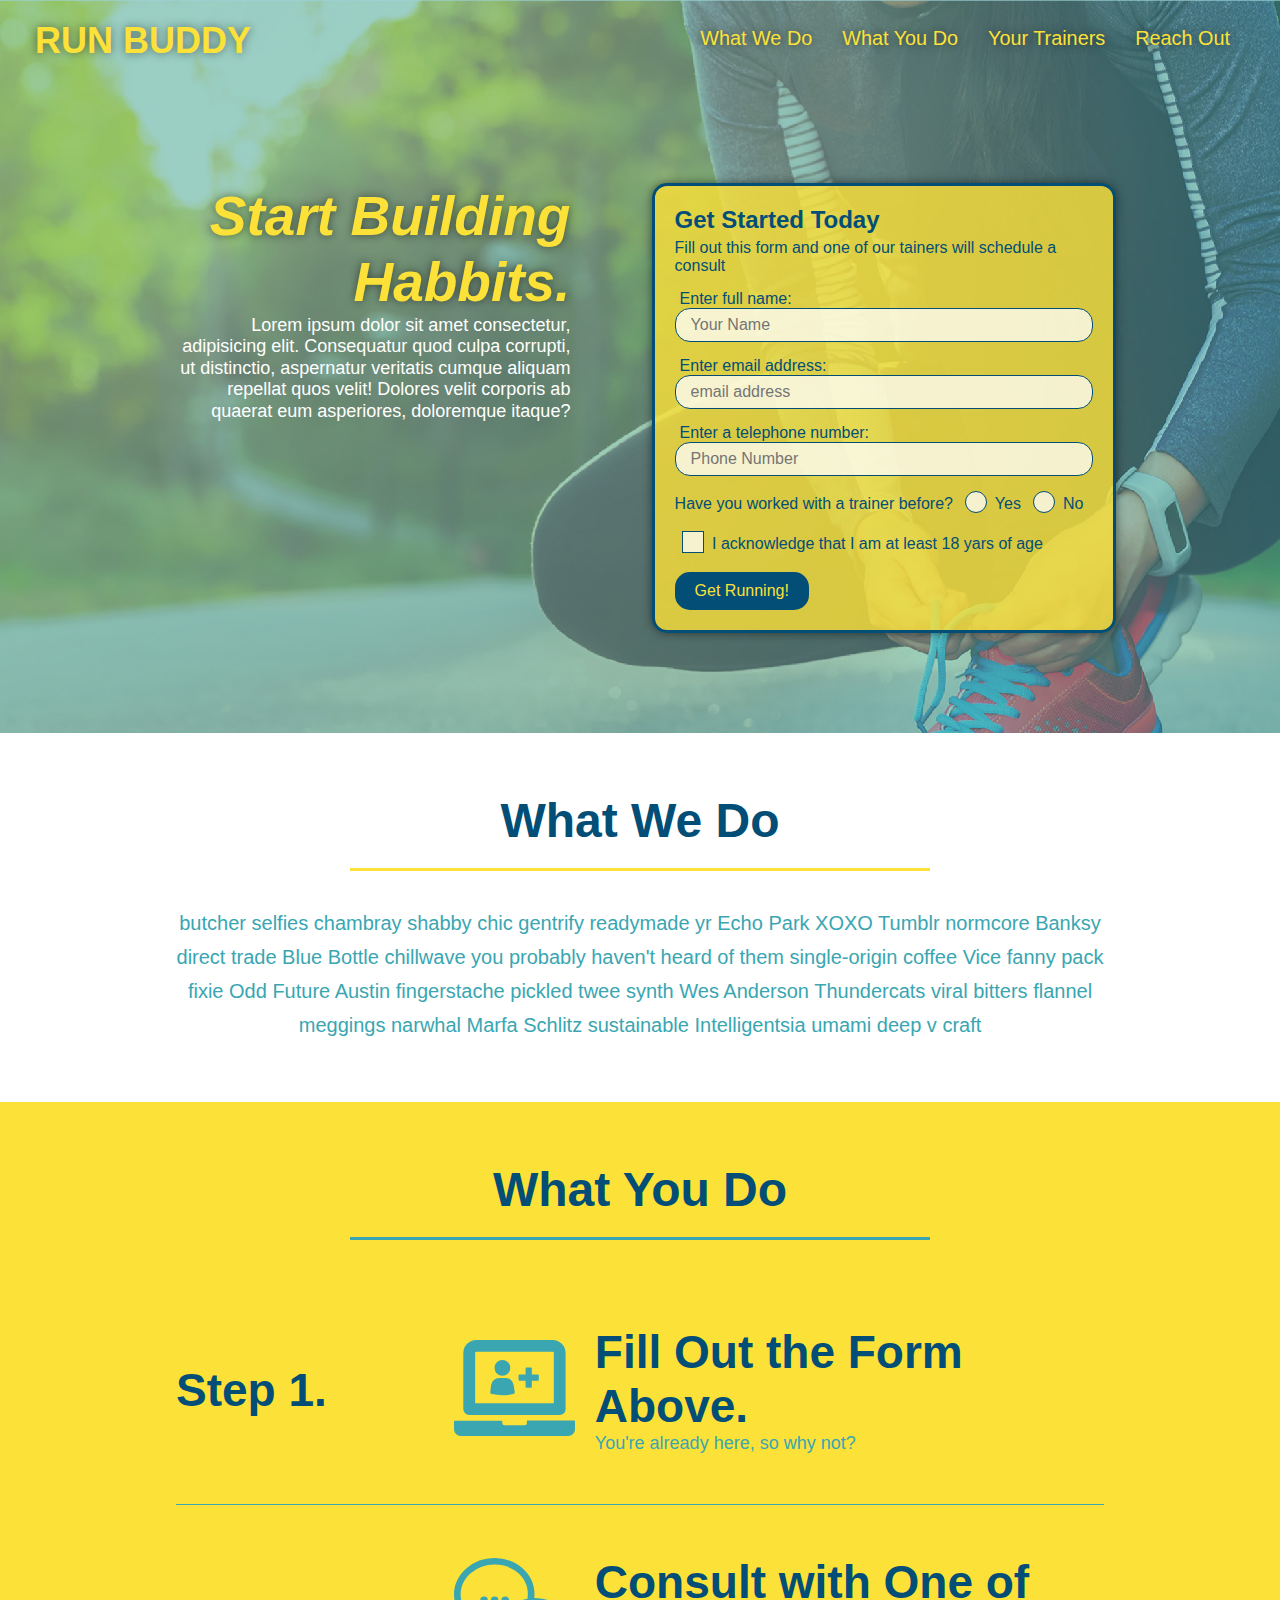
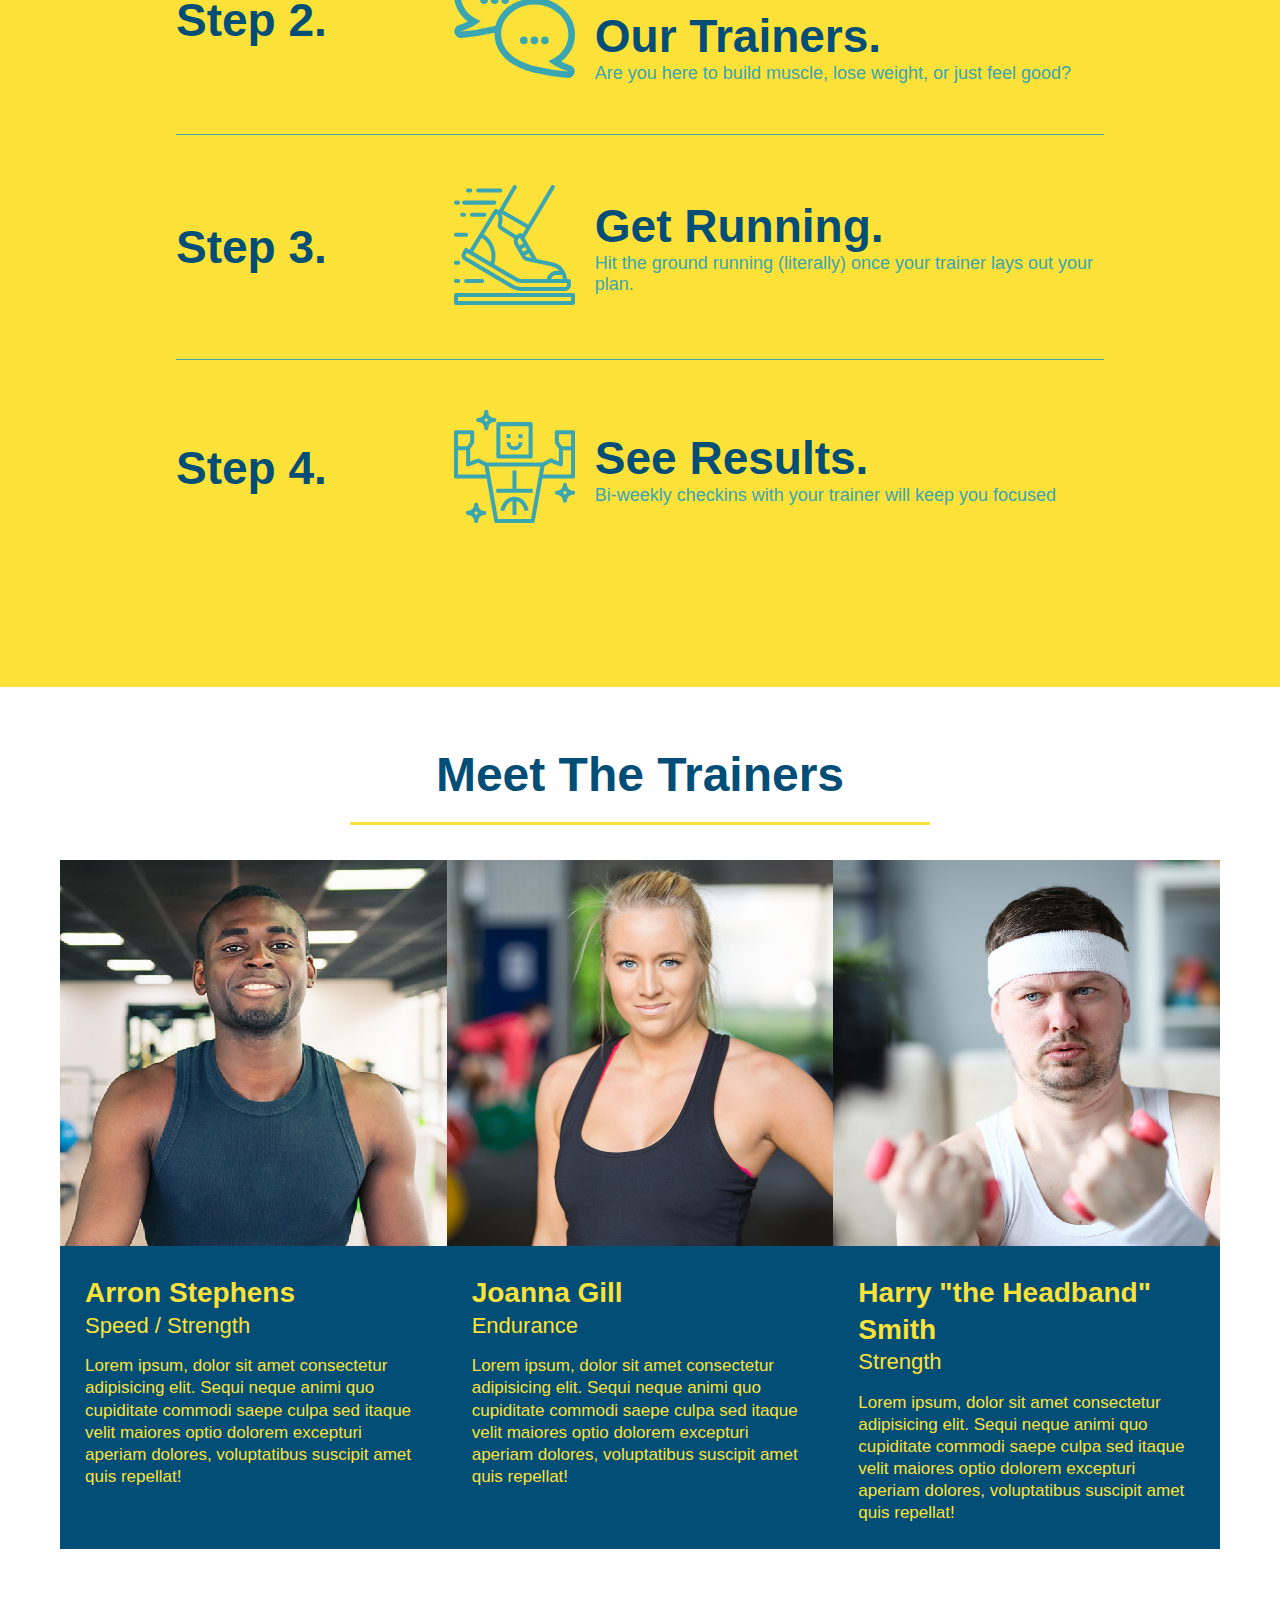
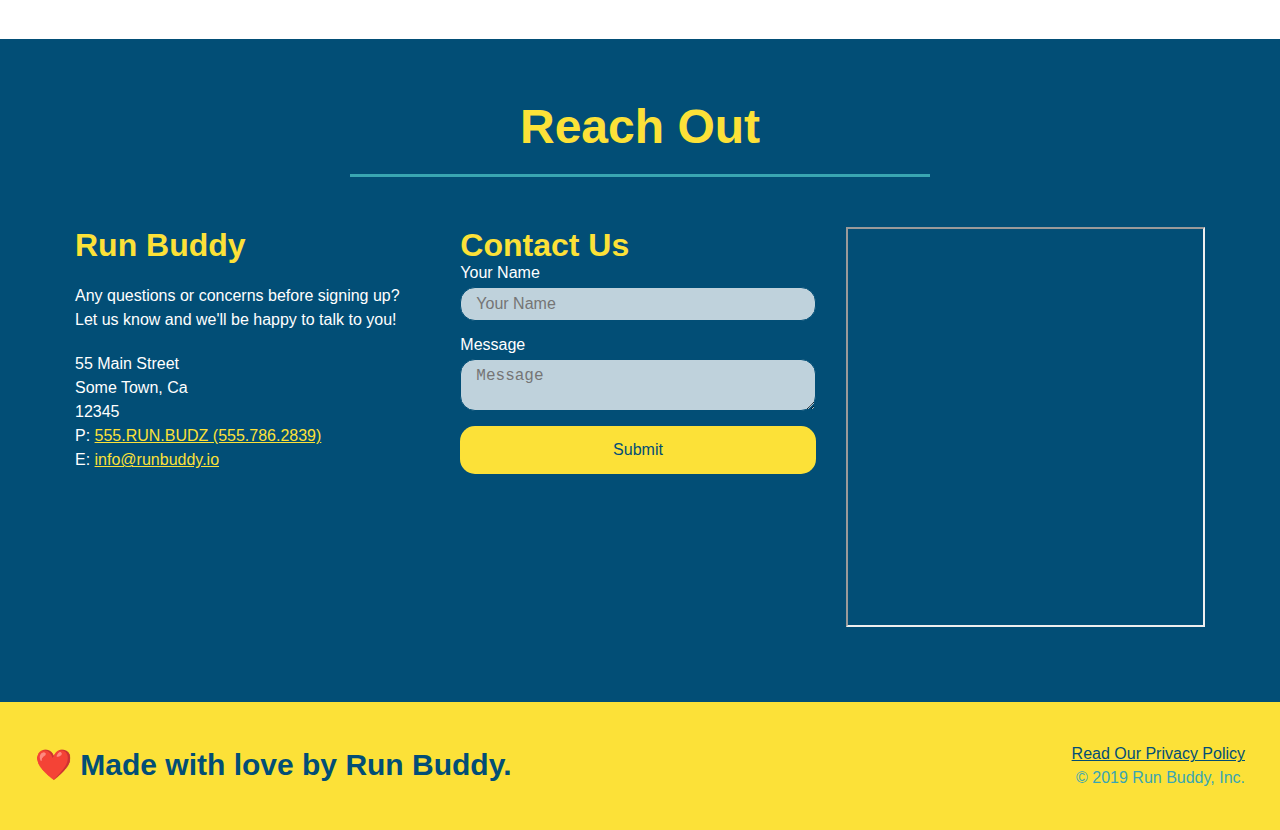
<file: index.html>
<!DOCTYPE html>
<html lang="en">
 
  <head>
    <meta name="viewport" content="width=device-width, initial-scale=1.0" />
    <meta charset="UTF-8" />
    <title>Run Buddy</title>
    <link rel="stylesheet" href="./assets/css/style.css" />
  </head>

  <body>
     <!--Navigation-->
     <header>
      <h1>RUN BUDDY</h1>
      <nav>
        <!-- Unordered list element -->
        <ul>
          <!-- List item element-->
          <li>
            <!-- Anchor element -->
            <a href="#what-we-do">What We Do</a>
          </li>
          <li>
            <a href="#what-you-do">What You Do</a>
          </li>
          <li>
            <a href="#your-trainers">Your Trainers</a>
          </li>
          <li>
            <a href="#reach-out">Reach Out</a>
          </li>
        </ul>
      </nav>
     </header>

    <!--Hero/jumbotorn-->
  <section class="hero">
<div class="hero-cta">
  <div class="flex-row">
      <h2>Start Building Habbits.</h2>
  </div>
  <p>
    Lorem ipsum dolor sit amet consectetur, adipisicing elit. 
    Consequatur quod culpa corrupti, ut distinctio, aspernatur veritatis
     cumque aliquam repellat quos velit! Dolores velit corporis ab quaerat eum asperiores, doloremque itaque?
  </p>
</div>

      <div class="hero-form">
         <h3>Get Started Today</h3>
         <p>Fill out this form and one of our tainers will schedule a consult</p>
         <form>
            <label for="name">Enter full name:</label>
            <input class="form-input" type="text" placeholder="Your Name" name="name" id="name" />
            <label for="email">Enter email address:</label>
            <input class="form-input"type="email" placeholder="email address" name="email" id="email" />
            <label for="Phone">Enter a telephone number:</label>
            <input class="form-input" type="tel" placeholder="Phone Number" name="phone" id="phone" />
            <p>
            Have you worked with a trainer before?
              <span class="radio-wrapper">
              <input type="radio" name="trainer-confirm" id= "trainer-yes">
              <label for="trainer-yes"> Yes</label>
            </span>
            <span class="radio-wrapper">
              <input type="radio" name="trainer-confirm" id="trainer-no">
              <label for="trainer-no"> No</label>
            </span>
            </p>
            <p>
              <span class="checkbox-wrapper">
                <input type="checkbox" name="age-confirm" id= "checkbox"> 
               <label for="checkbox">
                  I acknowledge that I am at least 18 yars of age
               </label> 
              </span>
            </p>
            <button type="submit">Get Running!</button>
          </form>
      </div>
    </section>

    <!--What We Do-->
    <section id="what-we-do" class="intro">
      <div class="flex-row">
      <h2 class="section-title primary-border">What We Do</h2>
      </div>
      <div class="flex-row">
        <p>
          butcher selfies chambray shabby chic gentrify readymade yr Echo Park XOXO Tumblr normcore Banksy direct trade Blue Bottle chillwave you probably haven't heard of them single-origin coffee Vice fanny pack fixie Odd Future Austin fingerstache pickled twee synth Wes Anderson Thundercats viral bitters flannel meggings narwhal Marfa Schlitz sustainable Intelligentsia umami deep v craft
        </p>
        </div>
    </section>

    <!-- "what you do" section -->
    <section id="what-you-do" class="steps">
      <div class="flex-row">
      <h2 class="section-title secondary-border">What You Do</h2>
      </div>
        <div class="step">
         <h3> Step 1.</h3>
        <div class="step-info">
          <div class="step-img">
            <img src="./assets/images/step-1.svg" alt="">
          </div>
          <div class="step-text">
              <h3>Fill Out the Form Above.</h3>
              <p>You're already here, so why not?</p>
          </div>
        </div>
        </div>
       
      
        <div class="step">
         <h3>Step 2.</h3>
         <div class="step-info">
          <div class="step-img">
           <img src="./assets/images/step-2.svg" alt="">
          </div>
          <div class="step-text">
           <h3>Consult with One of Our Trainers.</h3>
           <p>Are you here to build muscle, lose weight, or just feel good?</p>
          </div>
          </div>
        </div>
      
        <div class="step">
         <h3>Step 3.</h3>
         <div class="step-info">
          <div class="step-img">
           <img src="./assets/images/step-3.svg" alt="">
         </div>
         <div class="step-text">
           <h3> Get Running.</h3>
           <p>Hit the ground running (literally) once your trainer lays out your plan.</p>
         </div>
         </div>
        </div>
      
        <div class="step">
          <h3>Step 4.</h3>
          <div class="step-info">
            <div class="step-img">
          <img src="./assets/images/step-4.svg" alt="">
          </div>
          <div class="step-text">
          <h3><span>See Results.</span></h3>
          <p>Bi-weekly checkins with your trainer will keep you focused</p>
          </div>
          </div>
        </div>
    </section>

    <!-- "meet the trainers" section -->
    <section id="your-trainers">
      <div class="flex-row">
      <h2 class="section-title primary-border">Meet The Trainers</h2>
      </div>
      <div class="trainers">
      <article class="trainer">
        <img src="./assets/images/trainer-1.jpg" alt="Arron Stephens in his workout clothes, ready to pump iron" />
        <div class="trainer-bio">
          <h3 class="trainer-name">Arron Stephens</h3>
          <h4 class="trainer-role">Speed / Strength</h4>
          <p>
            Lorem ipsum, dolor sit amet consectetur adipisicing elit. Sequi neque animi quo cupiditate commodi saepe culpa sed
            itaque velit maiores optio dolorem excepturi aperiam dolores, voluptatibus suscipit amet quis repellat!
          </p>
        </div>
      </article>
                  <!-- second trainer bio -->
        <article class="trainer">
          <img src="./assets/images/trainer-2.jpg" alt="Joanna Gill cooling off after a workout" />
          <div class="trainer-bio">
            <h3 class="trainer-name">Joanna Gill</h3>
            <h4 class="trainer-role">Endurance</h4>
            <p>
              Lorem ipsum, dolor sit amet consectetur adipisicing elit. Sequi neque animi quo cupiditate commodi saepe culpa sed
              itaque velit maiores optio dolorem excepturi aperiam dolores, voluptatibus suscipit amet quis repellat!
            </p>
          </div>
        </article>

        <!-- third trainer bio -->
        <article class="trainer">
          <img src="./assets/images/trainer-3.jpg" alt="Harry Smith wearing a headband and lifting comically small pink weights" />
          <div class="trainer-bio">
            <h3 class="trainer-name">Harry "the Headband" Smith</h3>
            <h4 class="trainer-role">Strength</h4>
            <p>
              Lorem ipsum, dolor sit amet consectetur adipisicing elit. Sequi neque animi quo cupiditate commodi saepe culpa sed
              itaque velit maiores optio dolorem excepturi aperiam dolores, voluptatibus suscipit amet quis repellat!
            </p>
          </div>
        </article>
        </div>
    </section>



    <!-- "reach out" section -->
    <section id="reach-out" class="contact">
      <div class="flex-row">
      <h2 class="section-title secondary-border">Reach Out</h2>
      </div>
      <div class="contact-info">
        <div>
          <h3>Run Buddy</h3>
          <p>
            Any questions or concerns before signing up?
            <br />
            Let us know and we'll be happy to talk to you!
          </p>
      
          <address>
            55 Main Street <br />
            Some Town, Ca <br />
            12345 <br />
            P: <a href="tel:555.786.2839">555.RUN.BUDZ (555.786.2839)</a><br />
            E: <a href="mailto://info@runbuddy.io">info@runbuddy.io</a>
          </address>
      
        </div>
      
        <div class="contact-form">
          <h3>Contact Us</h3>
          <form>
            <label for="contact-name">Your Name</label>
            <input type="text" id="contact-name" placeholder="Your Name" />
      
            <label for="contact-message">Message</label>
            <textarea id="contact-message" placeholder="Message"></textarea>
      
            <button type="submit">Submit</button>
          </form>
        </div>
        
        <iframe src="https://www.google.com/maps/embed?pb=!1m18!1m12!1m3!1d2983.565729694528!2d-73.0017430841904!3d41.60027667924516!2m3!1f0!2f0!3f0!3m2!1i1024!2i768!4f13.1!3m3!1m2!1s0x89e7bf4e08eba1c5%3A0x97b1a8ffb382a774!2s12%20Ivy%20Ln%2C%20Wolcott%2C%20CT%2006716!5e0!3m2!1sen!2sus!4v1621275200777!5m2!1sen!2sus" >
        </iframe>
      </div>
    </section>

    <!-- footer -->
    <footer>  
      <div class="flex-row">   
      <h2>❤️ Made with love by Run Buddy.</h2>
      </div>
      <div>
        <a href="./privacy-policy.html">Read Our Privacy Policy</a><br />
        &copy; 2019 Run Buddy, Inc.
      </div>
    </footer>
  </body>
</html>
</file>
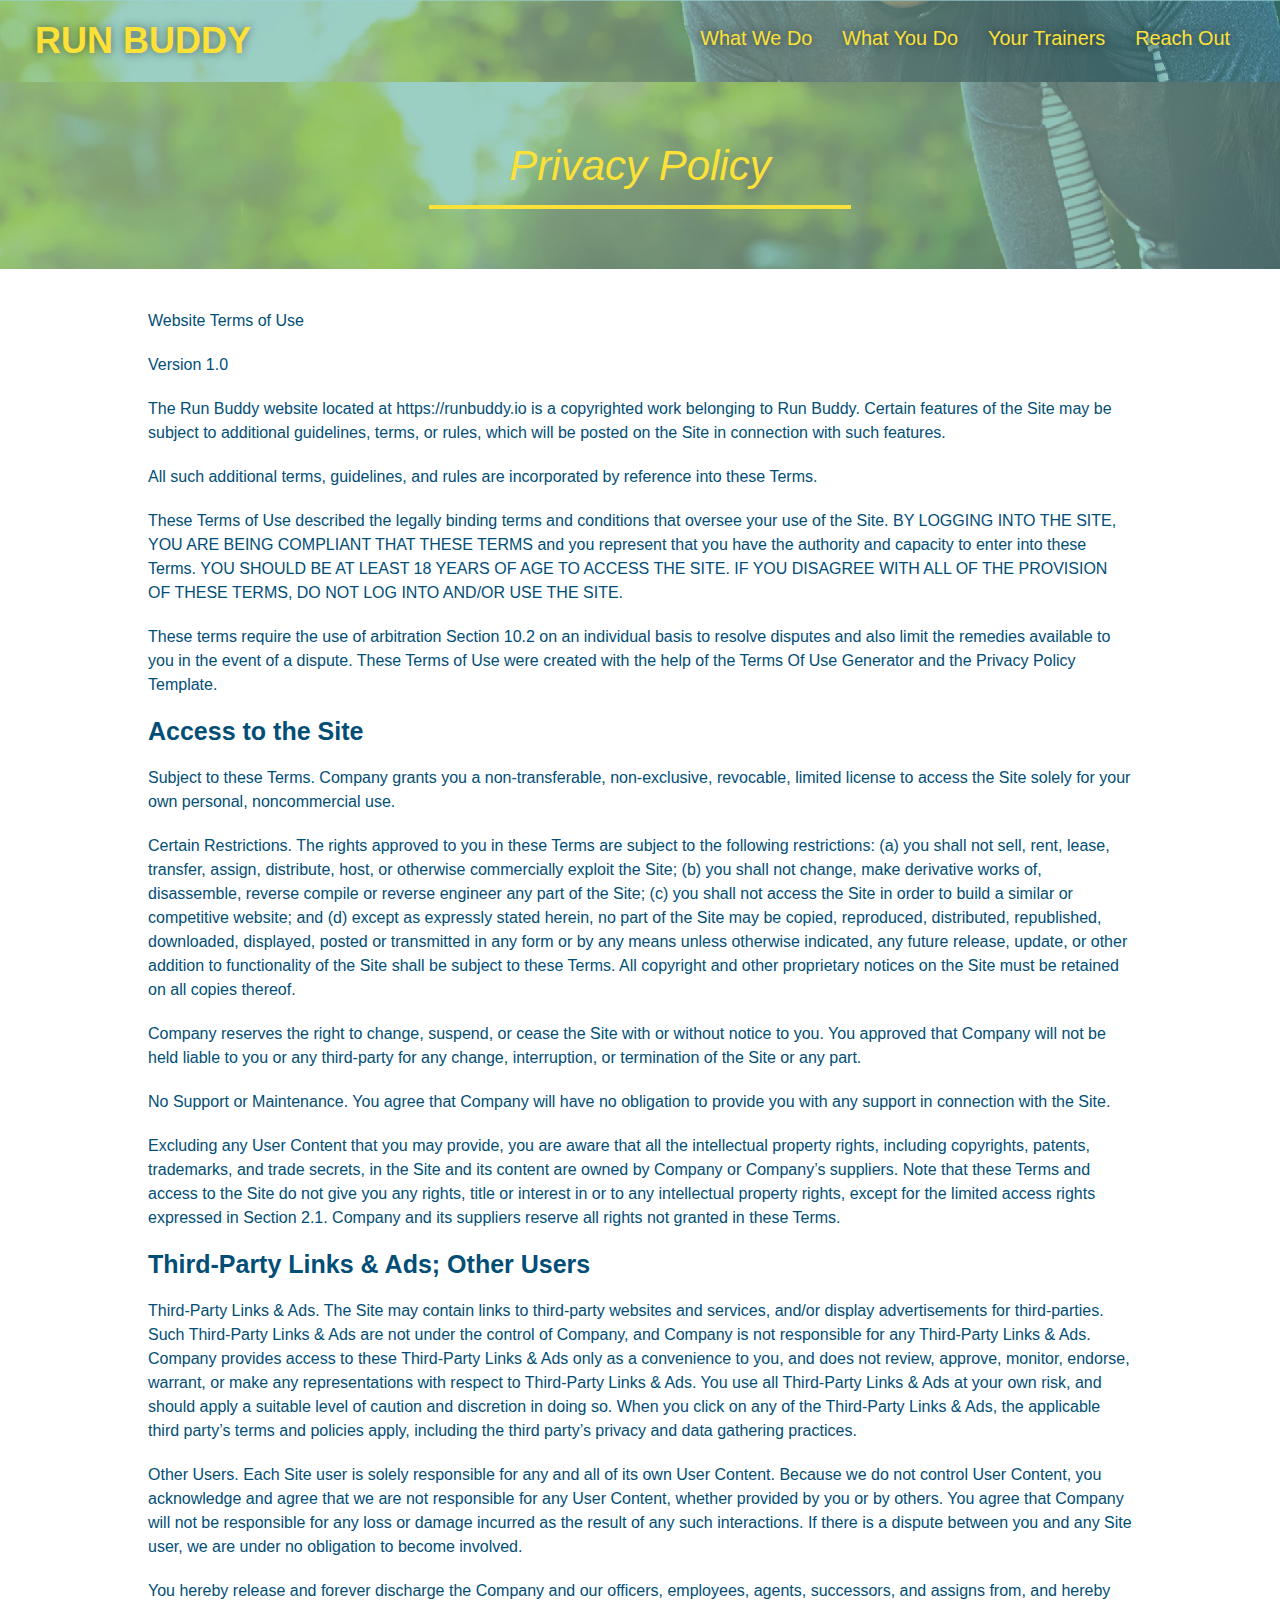
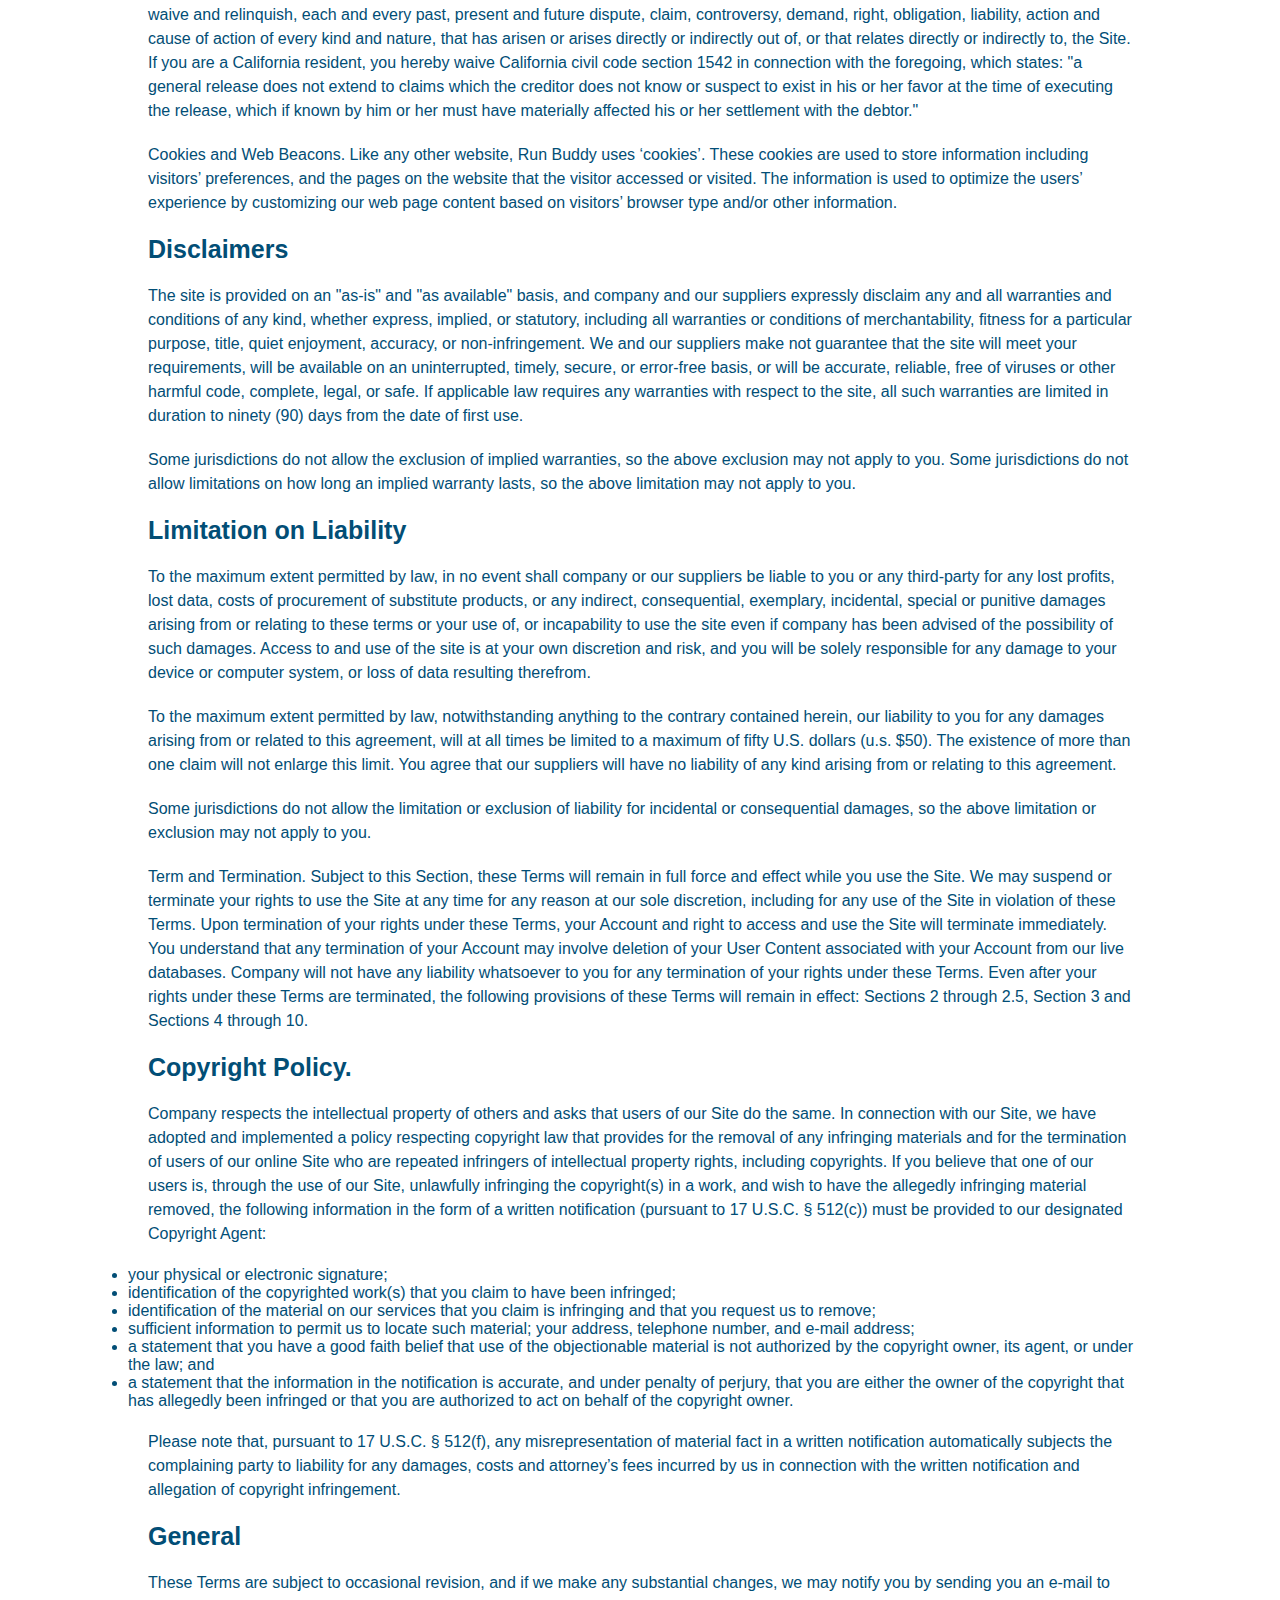
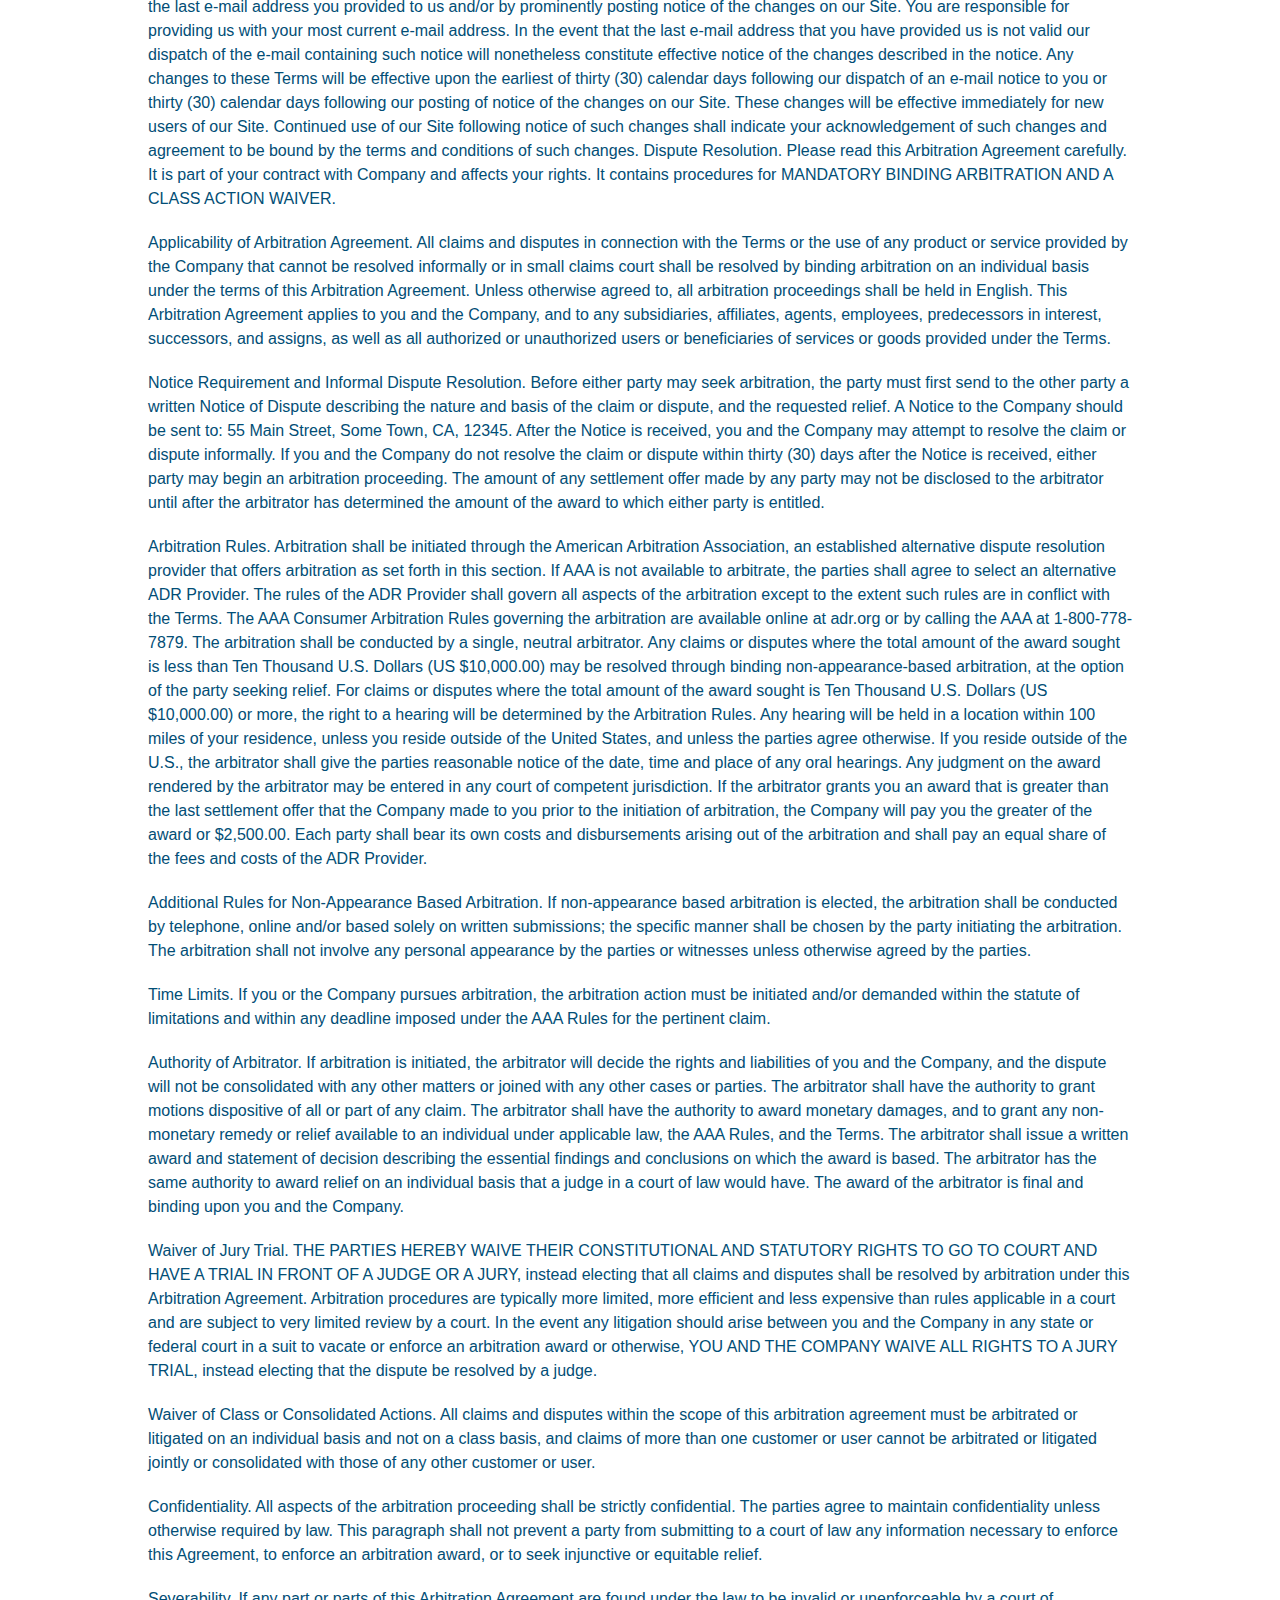
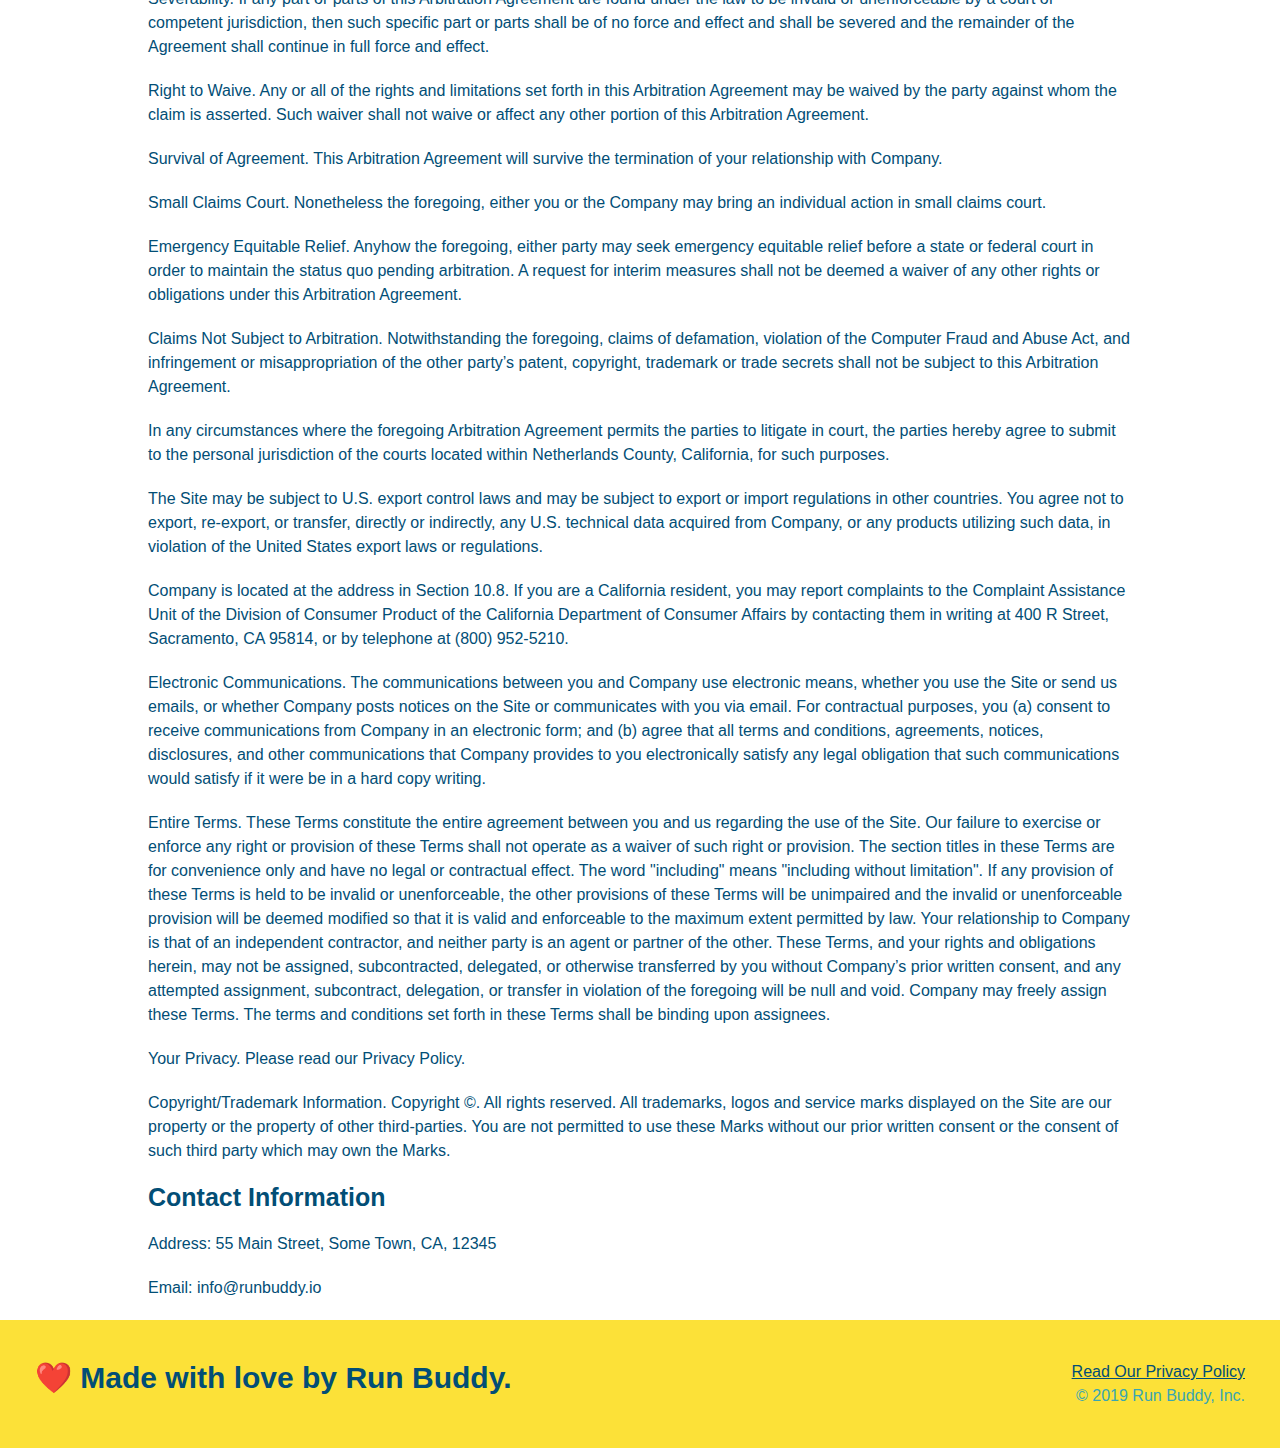
<file: privacy-policy.html>
<html lang="en">
<head>
  <meta name="viewport" content="width=device-width, initial-scale=1.0" />
    <meta charset="UTF-8">
    <title>Privacy Policy - Run Buddy</title>
    <link rel="stylesheet" href="./assets/css/style.css">
    <link rel="stylesheet" href="./assets/css/secondary-styles.css">
</head>
<body>  
    <header>
        <a href="./index.html"><h1>RUN BUDDY</h1></a>
        <nav>
          <ul>
            <li>
              <a href="./index.html#what-we-do">What We Do</a>
            </li>
            <li>
              <a href="./index.html#what-you-do">What You Do</a>
            </li>
            <li>
              <a href="index.html#your-trainers">Your Trainers</a>
            </li>
            <li>
              <a href="index.html#reach-out">Reach Out</a>
            </li>
          </ul>
        </nav>
    </header>
       <!--Hero Section-->
    <section class="hero">
        <h2 class="page-title">Privacy Policy</h2>  

    </section>
    <!--Hero End-->
    <article class="secondary-content">

       <p>
        Website Terms of Use
      </p>

      <p>
        Version 1.0
      </p>

      <p>
        The Run Buddy website located at https://runbuddy.io is a copyrighted work belonging to Run Buddy. Certain
        features of the Site may be subject to additional guidelines, terms, or rules, which will be posted on the Site
        in connection with such features.
      </p>

      <p>
        All such additional terms, guidelines, and rules are incorporated by reference into these Terms.
      </p>

      <p>
        These Terms of Use described the legally binding terms and conditions that oversee your use of the Site. BY
        LOGGING INTO THE SITE, YOU ARE BEING COMPLIANT THAT THESE TERMS and you represent that you have the authority
        and capacity to enter into these Terms. YOU SHOULD BE AT LEAST 18 YEARS OF AGE TO ACCESS THE SITE. IF YOU
        DISAGREE WITH ALL OF THE PROVISION OF THESE TERMS, DO NOT LOG INTO AND/OR USE THE SITE.
      </p>

      <p>
        These terms require the use of arbitration Section 10.2 on an individual basis to resolve disputes and also
        limit the remedies available to you in the event of a dispute. These Terms of Use were created with the help of
        the Terms Of Use Generator and the Privacy Policy Template.
      </p>

      <h3>
        Access to the Site
      </h3>

      <p>
        Subject to these Terms. Company grants you a non-transferable, non-exclusive, revocable, limited license to
        access the Site solely for your own personal, noncommercial use.
      </p>

      <p>
        Certain Restrictions. The rights approved to you in these Terms are subject to the following restrictions: (a)
        you shall not sell, rent, lease, transfer, assign, distribute, host, or otherwise commercially exploit the Site;
        (b) you shall not change, make derivative works of, disassemble, reverse compile or reverse engineer any part of
        the Site; (c) you shall not access the Site in order to build a similar or competitive website; and (d) except
        as expressly stated herein, no part of the Site may be copied, reproduced, distributed, republished, downloaded,
        displayed, posted or transmitted in any form or by any means unless otherwise indicated, any future release,
        update, or other addition to functionality of the Site shall be subject to these Terms. All copyright and other
        proprietary notices on the Site must be retained on all copies thereof.
      </p>

      <p>
        Company reserves the right to change, suspend, or cease the Site with or without notice to you. You approved
        that Company will not be held liable to you or any third-party for any change, interruption, or termination of
        the Site or any part.
      </p>

      <p>
        No Support or Maintenance. You agree that Company will have no obligation to provide you with any support in
        connection with the Site.
      </p>

      <p>
        Excluding any User Content that you may provide, you are aware that all the intellectual property rights,
        including copyrights, patents, trademarks, and trade secrets, in the Site and its content are owned by Company
        or Company’s suppliers. Note that these Terms and access to the Site do not give you any rights, title or
        interest in or to any intellectual property rights, except for the limited access rights expressed in Section
        2.1. Company and its suppliers reserve all rights not granted in these Terms.
      </p>

      <h3>
        Third-Party Links & Ads; Other Users
      </h3>

      <p>
        Third-Party Links & Ads. The Site may contain links to third-party websites and services, and/or display
        advertisements for third-parties. Such Third-Party Links & Ads are not under the control of Company, and Company
        is not responsible for any Third-Party Links & Ads. Company provides access to these Third-Party Links & Ads
        only as a convenience to you, and does not review, approve, monitor, endorse, warrant, or make any
        representations with respect to Third-Party Links & Ads. You use all Third-Party Links & Ads at your own risk,
        and should apply a suitable level of caution and discretion in doing so. When you click on any of the
        Third-Party Links & Ads, the applicable third party’s terms and policies apply, including the third party’s
        privacy and data gathering practices.
      </p>

      <p>
        Other Users. Each Site user is solely responsible for any and all of its own User Content. Because we do not
        control User Content, you acknowledge and agree that we are not responsible for any User Content, whether
        provided by you or by others. You agree that Company will not be responsible for any loss or damage incurred as
        the result of any such interactions. If there is a dispute between you and any Site user, we are under no
        obligation to become involved.
      </p>

      <p>
        You hereby release and forever discharge the Company and our officers, employees, agents, successors, and
        assigns from, and hereby waive and relinquish, each and every past, present and future dispute, claim,
        controversy, demand, right, obligation, liability, action and cause of action of every kind and nature, that has
        arisen or arises directly or indirectly out of, or that relates directly or indirectly to, the Site. If you are
        a California resident, you hereby waive California civil code section 1542 in connection with the foregoing,
        which states: "a general release does not extend to claims which the creditor does not know or suspect to exist
        in his or her favor at the time of executing the release, which if known by him or her must have materially
        affected his or her settlement with the debtor."
      </p>

      <p>
        Cookies and Web Beacons. Like any other website, Run Buddy uses ‘cookies’. These cookies are used to store
        information including visitors’ preferences, and the pages on the website that the visitor accessed or visited.
        The information is used to optimize the users’ experience by customizing our web page content based on visitors’
        browser type and/or other information.
      </p>

      <h3>
        Disclaimers
      </h3>

      <p>
        The site is provided on an "as-is" and "as available" basis, and company and our suppliers expressly disclaim
        any and all warranties and conditions of any kind, whether express, implied, or statutory, including all
        warranties or conditions of merchantability, fitness for a particular purpose, title, quiet enjoyment, accuracy,
        or non-infringement. We and our suppliers make not guarantee that the site will meet your requirements, will be
        available on an uninterrupted, timely, secure, or error-free basis, or will be accurate, reliable, free of
        viruses or other harmful code, complete, legal, or safe. If applicable law requires any warranties with respect
        to the site, all such warranties are limited in duration to ninety (90) days from the date of first use.
      </p>

      <p>
        Some jurisdictions do not allow the exclusion of implied warranties, so the above exclusion may not apply to
        you. Some jurisdictions do not allow limitations on how long an implied warranty lasts, so the above limitation
        may not apply to you.
      </p>

      <h3>
        Limitation on Liability
      </h3>

      <p>
        To the maximum extent permitted by law, in no event shall company or our suppliers be liable to you or any
        third-party for any lost profits, lost data, costs of procurement of substitute products, or any indirect,
        consequential, exemplary, incidental, special or punitive damages arising from or relating to these terms or
        your use of, or incapability to use the site even if company has been advised of the possibility of such
        damages. Access to and use of the site is at your own discretion and risk, and you will be solely responsible
        for any damage to your device or computer system, or loss of data resulting therefrom.
      </p>

      <p>
        To the maximum extent permitted by law, notwithstanding anything to the contrary contained herein, our liability
        to you for any damages arising from or related to this agreement, will at all times be limited to a maximum of
        fifty U.S. dollars (u.s. $50). The existence of more than one claim will not enlarge this limit. You agree that
        our suppliers will have no liability of any kind arising from or relating to this agreement.
      </p>

      <p>
        Some jurisdictions do not allow the limitation or exclusion of liability for incidental or consequential
        damages, so the above limitation or exclusion may not apply to you.
      </p>

      <p>
        Term and Termination. Subject to this Section, these Terms will remain in full force and effect while you use
        the Site. We may suspend or terminate your rights to use the Site at any time for any reason at our sole
        discretion, including for any use of the Site in violation of these Terms. Upon termination of your rights under
        these Terms, your Account and right to access and use the Site will terminate immediately. You understand that
        any termination of your Account may involve deletion of your User Content associated with your Account from our
        live databases. Company will not have any liability whatsoever to you for any termination of your rights under
        these Terms. Even after your rights under these Terms are terminated, the following provisions of these Terms
        will remain in effect: Sections 2 through 2.5, Section 3 and Sections 4 through 10.
      </p>

      <h3>
        Copyright Policy.
      </h3>

      <p>
        Company respects the intellectual property of others and asks that users of our Site do the same. In connection
        with our Site, we have adopted and implemented a policy respecting copyright law that provides for the removal
        of any infringing materials and for the termination of users of our online Site who are repeated infringers of
        intellectual property rights, including copyrights. If you believe that one of our users is, through the use of
        our Site, unlawfully infringing the copyright(s) in a work, and wish to have the allegedly infringing material
        removed, the following information in the form of a written notification (pursuant to 17 U.S.C. § 512(c)) must
        be provided to our designated Copyright Agent:
      </p>

      <ul>
        <li>
          your physical or electronic signature;
        </li>
        <li>
          identification of the copyrighted work(s) that you claim to have been infringed;
        </li>
        <li>
          identification of the material on our services that you claim is infringing and that you request us to remove;
        </li>
        <li>
          sufficient information to permit us to locate such material; your address, telephone number, and e-mail
          address;
        </li>
        <li>
          a statement that you have a good faith belief that use of the objectionable material is not authorized by the
          copyright owner, its agent, or under the law; and
        </li>
        <li>
          a statement that the information in the notification is accurate, and under penalty of perjury, that you are
          either the owner of the copyright that has allegedly been infringed or that you are authorized to act on
          behalf of the copyright owner.
        </li>
      </ul>

      <p>
        Please note that, pursuant to 17 U.S.C. § 512(f), any misrepresentation of material fact in a written
        notification automatically subjects the complaining party to liability for any damages, costs and attorney’s
        fees incurred by us in connection with the written notification and allegation of copyright infringement.
      </p>

      <h3>
        General
      </h3>

      <p>
        These Terms are subject to occasional revision, and if we make any substantial changes, we may notify you by
        sending you an e-mail to the last e-mail address you provided to us and/or by prominently posting notice of the
        changes on our Site. You are responsible for providing us with your most current e-mail address. In the event
        that the last e-mail address that you have provided us is not valid our dispatch of the e-mail containing such
        notice will nonetheless constitute effective notice of the changes described in the notice. Any changes to these
        Terms will be effective upon the earliest of thirty (30) calendar days following our dispatch of an e-mail
        notice to you or thirty (30) calendar days following our posting of notice of the changes on our Site. These
        changes will be effective immediately for new users of our Site. Continued use of our Site following notice of
        such changes shall indicate your acknowledgement of such changes and agreement to be bound by the terms and
        conditions of such changes. Dispute Resolution. Please read this Arbitration Agreement carefully. It is part of
        your contract with Company and affects your rights. It contains procedures for MANDATORY BINDING ARBITRATION AND
        A CLASS ACTION WAIVER.
      </p>

      <p>
        Applicability of Arbitration Agreement. All claims and disputes in connection with the Terms or the use of any
        product or service provided by the Company that cannot be resolved informally or in small claims court shall be
        resolved by binding arbitration on an individual basis under the terms of this Arbitration Agreement. Unless
        otherwise agreed to, all arbitration proceedings shall be held in English. This Arbitration Agreement applies to
        you and the Company, and to any subsidiaries, affiliates, agents, employees, predecessors in interest,
        successors, and assigns, as well as all authorized or unauthorized users or beneficiaries of services or goods
        provided under the Terms.
      </p>

      <p>
        Notice Requirement and Informal Dispute Resolution. Before either party may seek arbitration, the party must
        first send to the other party a written Notice of Dispute describing the nature and basis of the claim or
        dispute, and the requested relief. A Notice to the Company should be sent to: 55 Main Street, Some Town, CA,
        12345. After the Notice is received, you and the Company may attempt to resolve the claim or dispute informally.
        If you and the Company do not resolve the claim or dispute within thirty (30) days after the Notice is received,
        either party may begin an arbitration proceeding. The amount of any settlement offer made by any party may not
        be disclosed to the arbitrator until after the arbitrator has determined the amount of the award to which either
        party is entitled.
      </p>

      <p>
        Arbitration Rules. Arbitration shall be initiated through the American Arbitration Association, an established
        alternative dispute resolution provider that offers arbitration as set forth in this section. If AAA is not
        available to arbitrate, the parties shall agree to select an alternative ADR Provider. The rules of the ADR
        Provider shall govern all aspects of the arbitration except to the extent such rules are in conflict with the
        Terms. The AAA Consumer Arbitration Rules governing the arbitration are available online at adr.org or by
        calling the AAA at 1-800-778-7879. The arbitration shall be conducted by a single, neutral arbitrator. Any
        claims or disputes where the total amount of the award sought is less than Ten Thousand U.S. Dollars (US
        $10,000.00) may be resolved through binding non-appearance-based arbitration, at the option of the party seeking
        relief. For claims or disputes where the total amount of the award sought is Ten Thousand U.S. Dollars (US
        $10,000.00) or more, the right to a hearing will be determined by the Arbitration Rules. Any hearing will be
        held in a location within 100 miles of your residence, unless you reside outside of the United States, and
        unless the parties agree otherwise. If you reside outside of the U.S., the arbitrator shall give the parties
        reasonable notice of the date, time and place of any oral hearings. Any judgment on the award rendered by the
        arbitrator may be entered in any court of competent jurisdiction. If the arbitrator grants you an award that is
        greater than the last settlement offer that the Company made to you prior to the initiation of arbitration, the
        Company will pay you the greater of the award or $2,500.00. Each party shall bear its own costs and
        disbursements arising out of the arbitration and shall pay an equal share of the fees and costs of the ADR
        Provider.
      </p>

      <p>
        Additional Rules for Non-Appearance Based Arbitration. If non-appearance based arbitration is elected, the
        arbitration shall be conducted by telephone, online and/or based solely on written submissions; the specific
        manner shall be chosen by the party initiating the arbitration. The arbitration shall not involve any personal
        appearance by the parties or witnesses unless otherwise agreed by the parties.
      </p>

      <p>
        Time Limits. If you or the Company pursues arbitration, the arbitration action must be initiated and/or demanded
        within the statute of limitations and within any deadline imposed under the AAA Rules for the pertinent claim.
      </p>

      <p>
        Authority of Arbitrator. If arbitration is initiated, the arbitrator will decide the rights and liabilities of
        you and the Company, and the dispute will not be consolidated with any other matters or joined with any other
        cases or parties. The arbitrator shall have the authority to grant motions dispositive of all or part of any
        claim. The arbitrator shall have the authority to award monetary damages, and to grant any non-monetary remedy
        or relief available to an individual under applicable law, the AAA Rules, and the Terms. The arbitrator shall
        issue a written award and statement of decision describing the essential findings and conclusions on which the
        award is based. The arbitrator has the same authority to award relief on an individual basis that a judge in a
        court of law would have. The award of the arbitrator is final and binding upon you and the Company.
      </p>

      <p>
        Waiver of Jury Trial. THE PARTIES HEREBY WAIVE THEIR CONSTITUTIONAL AND STATUTORY RIGHTS TO GO TO COURT AND HAVE
        A TRIAL IN FRONT OF A JUDGE OR A JURY, instead electing that all claims and disputes shall be resolved by
        arbitration under this Arbitration Agreement. Arbitration procedures are typically more limited, more efficient
        and less expensive than rules applicable in a court and are subject to very limited review by a court. In the
        event any litigation should arise between you and the Company in any state or federal court in a suit to vacate
        or enforce an arbitration award or otherwise, YOU AND THE COMPANY WAIVE ALL RIGHTS TO A JURY TRIAL, instead
        electing that the dispute be resolved by a judge.
      </p>

      <p>
        Waiver of Class or Consolidated Actions. All claims and disputes within the scope of this arbitration agreement
        must be arbitrated or litigated on an individual basis and not on a class basis, and claims of more than one
        customer or user cannot be arbitrated or litigated jointly or consolidated with those of any other customer or
        user.
      </p>

      <p>
        Confidentiality. All aspects of the arbitration proceeding shall be strictly confidential. The parties agree to
        maintain confidentiality unless otherwise required by law. This paragraph shall not prevent a party from
        submitting to a court of law any information necessary to enforce this Agreement, to enforce an arbitration
        award, or to seek injunctive or equitable relief.
      </p>

      <p>
        Severability. If any part or parts of this Arbitration Agreement are found under the law to be invalid or
        unenforceable by a court of competent jurisdiction, then such specific part or parts shall be of no force and
        effect and shall be severed and the remainder of the Agreement shall continue in full force and effect.
      </p>

      <p>
        Right to Waive. Any or all of the rights and limitations set forth in this Arbitration Agreement may be waived
        by the party against whom the claim is asserted. Such waiver shall not waive or affect any other portion of this
        Arbitration Agreement.
      </p>

      <p>
        Survival of Agreement. This Arbitration Agreement will survive the termination of your relationship with
        Company.
      </p>

      <p>
        Small Claims Court. Nonetheless the foregoing, either you or the Company may bring an individual action in small
        claims court.
      </p>

      <p>
        Emergency Equitable Relief. Anyhow the foregoing, either party may seek emergency equitable relief before a
        state or federal court in order to maintain the status quo pending arbitration. A request for interim measures
        shall not be deemed a waiver of any other rights or obligations under this Arbitration Agreement.
      </p>

      <p>
        Claims Not Subject to Arbitration. Notwithstanding the foregoing, claims of defamation, violation of the
        Computer Fraud and Abuse Act, and infringement or misappropriation of the other party’s patent, copyright,
        trademark or trade secrets shall not be subject to this Arbitration Agreement.
      </p>

      <p>
        In any circumstances where the foregoing Arbitration Agreement permits the parties to litigate in court, the
        parties hereby agree to submit to the personal jurisdiction of the courts located within Netherlands County,
        California, for such purposes.
      </p>

      <p>
        The Site may be subject to U.S. export control laws and may be subject to export or import regulations in other
        countries. You agree not to export, re-export, or transfer, directly or indirectly, any U.S. technical data
        acquired from Company, or any products utilizing such data, in violation of the United States export laws or
        regulations.
      </p>

      <p>
        Company is located at the address in Section 10.8. If you are a California resident, you may report complaints
        to the Complaint Assistance Unit of the Division of Consumer Product of the California Department of Consumer
        Affairs by contacting them in writing at 400 R Street, Sacramento, CA 95814, or by telephone at (800) 952-5210.
      </p>

      <p>
        Electronic Communications. The communications between you and Company use electronic means, whether you use the
        Site or send us emails, or whether Company posts notices on the Site or communicates with you via email. For
        contractual purposes, you (a) consent to receive communications from Company in an electronic form; and (b)
        agree that all terms and conditions, agreements, notices, disclosures, and other communications that Company
        provides to you electronically satisfy any legal obligation that such communications would satisfy if it were be
        in a hard copy writing.
      </p>

      <p>
        Entire Terms. These Terms constitute the entire agreement between you and us regarding the use of the Site. Our
        failure to exercise or enforce any right or provision of these Terms shall not operate as a waiver of such right
        or provision. The section titles in these Terms are for convenience only and have no legal or contractual
        effect. The word "including" means "including without limitation". If any provision of these Terms is held to be
        invalid or unenforceable, the other provisions of these Terms will be unimpaired and the invalid or
        unenforceable provision will be deemed modified so that it is valid and enforceable to the maximum extent
        permitted by law. Your relationship to Company is that of an independent contractor, and neither party is an
        agent or partner of the other. These Terms, and your rights and obligations herein, may not be assigned,
        subcontracted, delegated, or otherwise transferred by you without Company’s prior written consent, and any
        attempted assignment, subcontract, delegation, or transfer in violation of the foregoing will be null and void.
        Company may freely assign these Terms. The terms and conditions set forth in these Terms shall be binding upon
        assignees.
      </p>

      <p>
        Your Privacy. Please read our Privacy Policy.
      </p>

      <p>
        Copyright/Trademark Information. Copyright ©. All rights reserved. All trademarks, logos and service marks
        displayed on the Site are our property or the property of other third-parties. You are not permitted to use
        these Marks without our prior written consent or the consent of such third party which may own the Marks.
      </p>

      <h3>
        Contact Information
      </h3>

      <p>
        Address: 55 Main Street, Some Town, CA, 12345
      </p>

      <p>
        Email: info@runbuddy.io
      </p>
      </article>
       <footer>      <h2>❤️ Made with love by Run Buddy.</h2>
        <div>
          <a href="./privacy-policy.html">Read Our Privacy Policy</a><br />
          &copy; 2019 Run Buddy, Inc.
        </div>
      </footer>
    </body>
</html>
</file>
<file: assets/css/style.css>
:root {
  --primary-color: #fce138;
  --secondary-color: #024e76;
  --tertiary-color: #39a6b2;
}

* {
    margin: 0;
    padding: 0;
    box-sizing: border-box;
  }
  

body {
    color: var(--tertiary-color);
    font-family: Arial, Helvetica, sans-serif;
  }

header {
   padding: 20px 35px;
    background-color: var(--tertiary-color);
    display: flex;
    justify-content: space-between;
    flex-wrap: wrap;
    position: -webkit-sticky;
    position: sticky;
    top: 0;
    background-image: url("../images/hero-bg.jpg");
    background-size: cover;
    background-position:center;
    background-attachment: fixed;
    background-position: 80%;
    z-index: 9999;
  }

header h1 {
   font-weight: bold;
   font-size: 36px;
   color: var(--primary-color);
   margin: 0;
   text-shadow: 0 0 10px rgba(0, 0, 0, 0.5);
  }
  
header a {
   text-decoration: none;
   color: var(--primary-color);
  }

header nav {
    margin: 7px 0;
  }

header nav ul {
    display: flex;
    flex-wrap: wrap;
    justify-content: space-between;
    align-items: center;
    list-style: none;
  }

header nav ul li a {
    padding: 10px 15px;
    font-weight: lighter;
    font-size: 1.55vw;
    text-shadow: 0 0 10px rgba(0, 0, 0, 0.5);
 }

header h1 {
   font-weight: bold;
    font-size: 36px;
   color: var(--primary-color);
    margin: 0;
   display: inline;
 }

footer {
    background: var(--primary-color);
    width: 100%;
    padding: 40px 35px;
    display: flex;
    justify-content: space-between;
    flex-wrap: wrap;
  }

footer h2 {
    color: var(--secondary-color);
    font-size: 30px;
    margin: 0;
  }

footer div {
    line-height: 1.5;
    text-align: right;
  }

footer a {
    color: var(--secondary-color);
  }

section {
    padding: 60px;
  }
  
.hero {
    background-image: url("../images/hero-bg.jpg");
    background-size: cover;
    background-position:center;
    display: flex;
    justify-content: center;
    flex-wrap: wrap;
    align-items: flex-start;
    background-attachment: fixed;
    background-position: 80%;
  }

/*Hero Form code*/
.hero-form{
    color: var(--secondary-color);
    background-color:rgba(252, 225, 56, 0.80);
    padding: 20px;
    border: solid 3px var(--secondary-color);
    width: 40%;
    margin: 3.5%;
    box-shadow: 0 0 10px rgba(0, 0, 0, 0.5);
    border-radius: 15px;
  }

.hero-form h3 {
    margin: 0px;
    font-size: 24px;
  }
.hero-form p {
    margin: 5px 0 15px 0;
  }
.form-input {
    border: 1px solid var(--secondary-color);
    display: block;
    padding: 7px 15px;
    font-size: 16px;
    color: var(--secondary-color);
    width: 100%;
    margin-bottom: 15px;
    border-radius: 15px;
    background-color: rgba(255,255,255, 0.75);
  }      

  .form-input:focus {
    background-color: rgba(255,255,255, 1);
    outline: none;
  }

  .hero-form label {
    margin: 0 5px;
  }

  .hero-form button {
    color: var(--primary-color);
    background-color: var(--secondary-color);
    border: none;
    padding: 10px 20px;
    font-size: 16px;
    border-radius: 15px;
  }

  .hero-form button:hover {
    background-color: var(--tertiary-color);  
  }

  .checkbox-wrapper input, .radio-wrapper input {
    opacity: 0;
  }

  .checkbox-wrapper label, .radio-wrapper label {
    position: relative;
    left: 10px;
    margin: 10px;
    line-height: 1.6;
  }
  .checkbox-wrapper label::before, .radio-wrapper label::before {
    content: "";
    height: 20px;
    width: 20px;
    background: rgba(255, 255, 255, 0.75);  
    border: 1px solid var(--secondary-color);  
    position: absolute;
    top: -4px;
    left: -30px;
  }

  .radio-wrapper label::before {
    border-radius: 50%;
  }

  .radio-wrapper label::after {
    content: "";
    width: 20px;
    height: 20px;
    border-radius: 50%;
    background: var(--secondary-color);
    position: absolute;
    left: -29px;
    top: -3px;
    background-image: radial-gradient(circle, var(--tertiary-color), var(--secondary-color));
  }
  
  .checkbox-wrapper label::after {
    content: "";
    height: 6px;
    width: 14px;
    border-left: 2px solid var(--secondary-color);
    border-bottom: 2px solid var(--secondary-color);
    position: absolute;
    left: -26px;
    top: 1px;
    transform: rotate(-58deg);
  }

  .checkbox-wrapper input + label::after, 
  .radio-wrapper input + label::after {
    content: none;
  }
  
  .checkbox-wrapper input:checked + label::after, 
  .radio-wrapper input:checked + label::after {
    content: "";
  }

  .hero-cta {
    width: 35%;
    text-align: right;
    margin: 3.5%;
    color: #fff;
    font-size: 18px;
    line-height: 1.2;
  }

  .hero-cta h2 {
    font-style: italic;
    font-size: 55px;
    color: var(--primary-color);
    text-shadow: 0 0 10px rgba(0, 0, 0, 0.5);
  }

  /*What-We-Do Section*/
  .intro p {
    line-height: 1.7;
    color: var(--tertiary-color);
    width: 80%;
    font-size: 20px;
    margin: 0 auto;
    text-align: center;
  }
  
  /*what-you-do section code*/
  .steps { 
   background: var(--primary-color);
  }

  .section-title {
    font-size: 48px;
    color: var(--secondary-color);
    border-bottom: 3px solid;
    padding-bottom: 20px;
    text-align: center;
    margin: 0 auto 35px auto;
    width: 50%;
  }

  .primary-border {
    border-color: var(--primary-color);
  }

  .secondary-border {
   border-color: var(--tertiary-color);
  }

  /*
  .steps div {
    margin-bottom: 80px;
  }


.steps img {
    width: 15%;
    margin: 10px 0;
  }
*/

.step h3 {
    color: var(--secondary-color);
    font-size: 46px;
    flex: 1 30%;
   /* margin-top: 10px;*/
  }

.step-text p {
    color: var(--tertiary-color);
    font-size: 18px;
  }
/*
.steps span {
    font-size: 38px;
  }
*/
.step-text h4 {
    font-size: 26px;
    line-height: 1.5;
    color: var(--secondary-color);
  }

  .step-info {
    flex: 2 70%;
    display: flex;
    flex-wrap: wrap;
    align-items: center;
  }

  .step {
    margin: 50px auto;
    padding-bottom: 50px;
    width: 80%;
    display: flex;
    flex-wrap: wrap;
    align-items: center;
    justify-content: space-between;
  }

  .step:not(:last-child) {
    border-bottom: 1px solid var(--tertiary-color);
  }

  .step-img {
    flex: 1 12%;
    margin-right: 20px;
  }

  .step-img img {
    max-width: 100%;
  }

  .step-text {
    flex: 12;

  }

  .trainers {
    width: 100%;
    margin: 0 auto;
    display: flex;
    flex-wrap: wrap;
    justify-content: space-around;
  }

  .trainer {
    margin: 0 auto 30px auto;
    background: var(--secondary-color);
    color: var(--primary-color);
    flex: 1;
  }

 .trainer img {
    width: 100%;
  }
  
 .trainer-bio {
    padding: 25px;
    line-height: 1.3;
  }
  
  .text-left {
    text-align: left;
  }
  
  .text-right {
    text-align: right;
  }

  .flex-row {
    display: flex;
  }
  .trainer-bio h3 {
    font-size: 28px;
  }
  
  .trainer-bio h4 {
    font-weight: lighter;
    font-size: 22px;
    margin-bottom: 15px;
  }
  
  .trainer-bio p {
    font-size: 17px;
    
  }
 
  .contact {
   background-color: var(--secondary-color);
  }

 .contact h2 {
   color: var(--primary-color);
 }
 
 
 .contact-info {
   display: flex;
   justify-content: space-between;
   flex-wrap: wrap;
 }

 .contact-info iframe {
   height: 400px;
 }

 .contact-info div {
   color: white;
 }

 .contact-info h3 {
    color: var(--primary-color);letter-spacing: normal;
    font-size: 32px;
  }

  .contact-form input, .contact-form textarea {
    border: 1px solid var(--secondary-color);
    display: block;
    padding: 7px 15px;
    font-size: 16px;
    color: var(--secondary-color);
    width: 100%;
    margin-bottom: 15px;
    margin-top: 5px;
    border-radius: 15px;
    background-color: rgba(255,255,255, 0.75);
    
  }

  .contact-form input:focus, .contact-form textarea:focus {
    outline: none;
    background-color: rgba(255,255,255, 0.75);
  }

 .contact-form button{
    width: 100%;
    border: none;
    background: var(--primary-color);
    color: var(--secondary-color);
    text-align: center;
    padding: 15px 0;
    font-size: 16px;
    border-radius: 15px;
  }

  .contact-form button:hover {
    color: var(--primary-color);
    background: var(--tertiary-color);
  }

  .contact-info p, .contact-info address {
    margin: 20px 0;
    line-height: 1.5;
    font-size: 16px;
    font-style: normal;
  }

  .contact-info a {
    color: var(--primary-color);
  }
  .contact-info > * {
    flex: 1;
    margin: 15px;
  }

  /* MEDIA QUERY FOR SMALLER DESKTOP SCREENS AND SMALLER */
  @media screen and (max-width: 980px) {
  header {
    padding-bottom: 0;
    justify-content: center;
    position: relative;
  }

  header h1 {
    width: 100%;
    text-align: center;
  }

  header nav ul {
    margin-top: 20px;
    width: 100%;
    justify-content: center;
  }

  header nav ul li a {
    font-size: 20px;
  }

  header nav ul li a:hover {
    background: var(--primary-color);
    color: var(--secondary-color);
    border-radius: 15px;
    text-shadow: none;
  }

  footer h2, footer div {
    text-align: center;
    width: 100%;
  }

  .hero-cta, .hero-form {
    width: 100%;
  }
  
  .hero-cta {
    text-align: center;
  }

  .section-title {
    width: 80%;
  }
  
  .trainer {
    flex: 0 70%;
  }
  
  .contact-info iframe{
    flex: 1 100%;
  }
}

/* MEDIA QUERY FOR TABLETS AND SMALLER */
@media screen and (max-width: 768px) {
  section {
    padding: 30px 15px;
  }

  .step h3 {
    flex: 1 100%;
    text-align: center;
  }

  .step-info {
    flex: 2 100%;
    text-align: center;
    justify-content: center;
  }

  .step-text {
    flex: 100%;  
  }

  .step-img {
    flex: 0 32%;
    margin-right: 0;
    margin-top: 15px;
    margin-bottom: 15px;
  }
 
}

  /* MEDIA QUERY FOR MOBILE PHONES AND SMALLER */
  @media screen and (max-width: 575px) {
  .hero-form button {
    width: 100%;
  }
  
  .section-title {
    width: 95%;
  
}

  .intro p {
  width: 100%;
}

   .trainer {
   flex: 0 100%;
}

   .contact-info {
   text-align: center;
}

  .contact-info > * {
   flex: 0 100%;
}

.contact-form {
  order: 3;
}

}
</file>
<file: assets/css/secondary-styles.css>
.hero {
    background-position: bottom;
    height: auto;
    text-align: center;
    margin-bottom: 40px;
}

.page-title {
    color: #fce138;
    font-size: 42px;
    border-bottom: 4px solid;
    padding: 0 80px 15px 80px;
    font-weight: normal;
    display: inline-block;
    font-style: italic;
   
}

.secondary-content {
    width: 80%;
    margin: auto;
    color: #024e76;
}

.secondary-content h3 {
    font-size: 25px;
    margin: 20px;
    
}

.secondary-content p {
    font-size: 16px;
    line-height: 1.5;
    margin: 20px;
   
}


.ul {
   margin: 15px 20px 15px 20px;
    
}

.li {
    color: #39a6b2;
    margin: 10px 0 10px 0;
}
</file>
